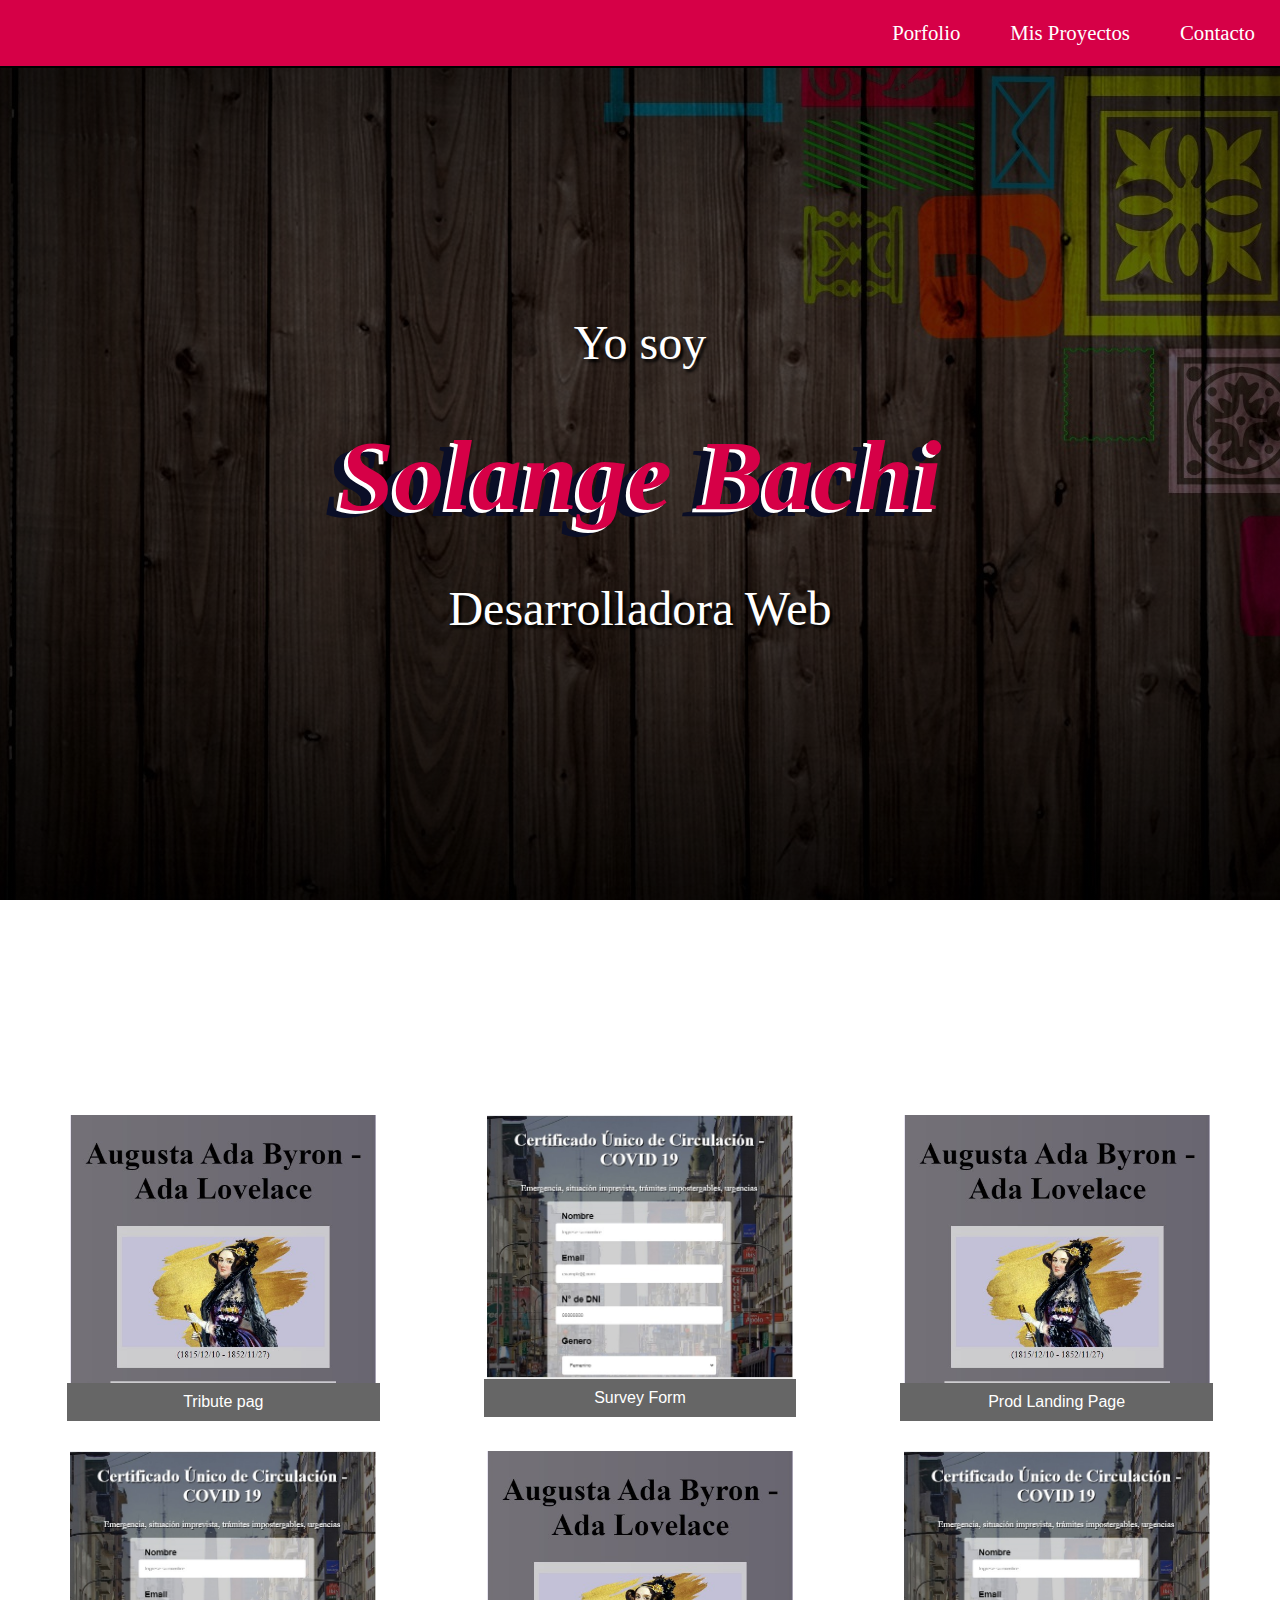
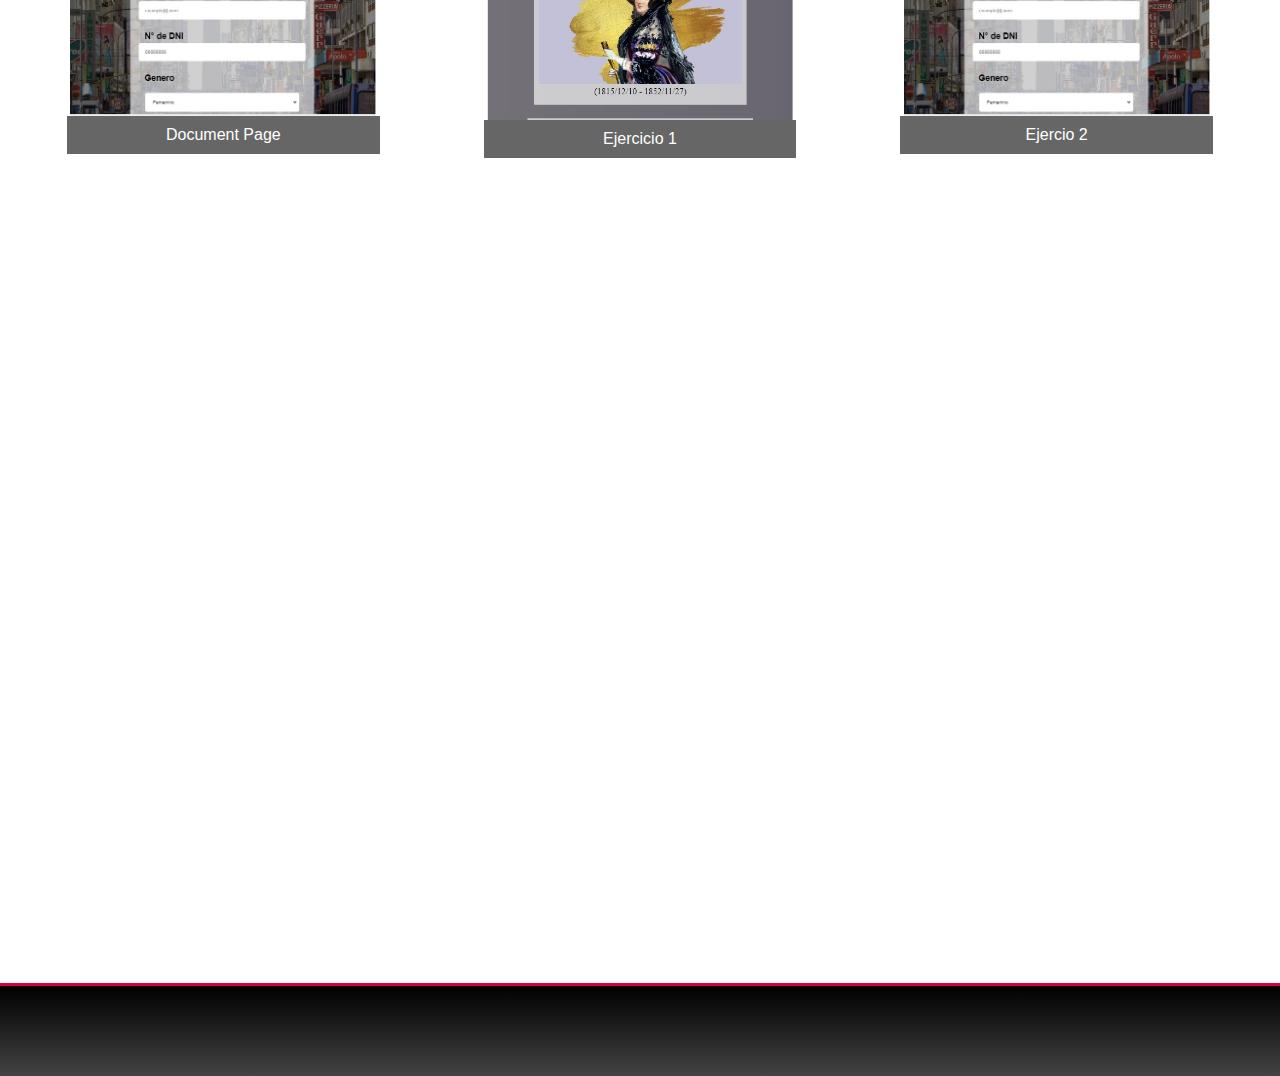
<file: docs/index.html>
<!DOCTYPE html>
<html lang="en" dir="ltr">
  <head>
    <meta charset="utf-8">
    <link rel="stylesheet" href="master.css">
    <link href="https://kit-free.fontawesome.com/releases/latest/css/free.min.css" media="all" rel="stylesheet">
     <meta name="viewport" content="width=device-width, user-scalable=no, initial-scale=1.0, maximum-scale=1.0, minimum-scale=1.0">
    <title>Porfolio personal</title>
  </head>
  <body>
      <header>
      </header>
      <nav id="navbar">
        <ul>
          <li><a href="#welcome-section">Porfolio</a></li>
          <li><a href="#projects">Mis Proyectos</a></li>
          <li><a href="#contacto">Contacto</a></li>
        </ul>

      </nav>
  <article class="home">
    <section id="welcome-section" style="height:100vh;">
      <p>Yo soy</p>
      <h1 id="title">Solange Bachi</h1>
      <p>Desarrolladora Web</p>
    </section>

    <section id="projects">
      <h2 class="project-tile">Mis Proyectos</h2>

      <div class="project">
        <a href="proyecto-1/index.html"><img src="images/p1.jpg" alt=""><figcaption>Tribute pag</figcaption></a>
      </div>
      <div class="project">
        <a href="proyecto-2/index.html"><img src="images/p2.jpg" alt=""><figcaption>Survey Form</figcaption></a>
      </div>
      <div class="project">
        <a href="proyecto-3/index.html"><img src="images/p1.jpg" alt=""><figcaption>Prod Landing Page</figcaption></a>
      </div>
      <div class="project">
        <a href="proyecto-4/index.html"><img src="images/p2.jpg" alt=""><figcaption>Document Page</figcaption></a>
      </div>
        <div class="project">
          <a href="proyecto-5/index.html"><img src="images/p1.jpg" alt=""><figcaption>Ejercicio 1</figcaption></a>
        </div>
        <div class="project">

          <a href="proyecto-6/index.html"><img src="images/p2.jpg" alt=""><figcaption>Ejercio 2</figcaption></a>
        </div>
    </section>
    <section id="section-cont">
      <h3 id="contacto-title"><a href="#">Contacto</a></h3>
          <div class="icon">
            <a href="https://github.com/SuniiBachi"id="profile-link" target="_blank" ><i class="fab fa-github"></i><br>Github</a>
          </div>
          <div class="icon">
              <a href="https://www.linkedin.com/in/solange-bachi-542945163/"><i class="fab fa-linkedin"></i><br>Linkedin</a>
          </div>
          <div class="icon">
            <a href="https://www.freecodecamp.org/solangebachi"><i class="fab fa-free-code-camp"></i><br>FreeCodeCamp</a>
          </div>
          <div class="icon">
            <a href="mailto:bachisolange@gmail.com"><i class="fas fa-envelope"></i><br>Gmail</a>
          </div>
    </section>
    </article>
    <footer>



  </footer>
  </body>
</html>
</file>
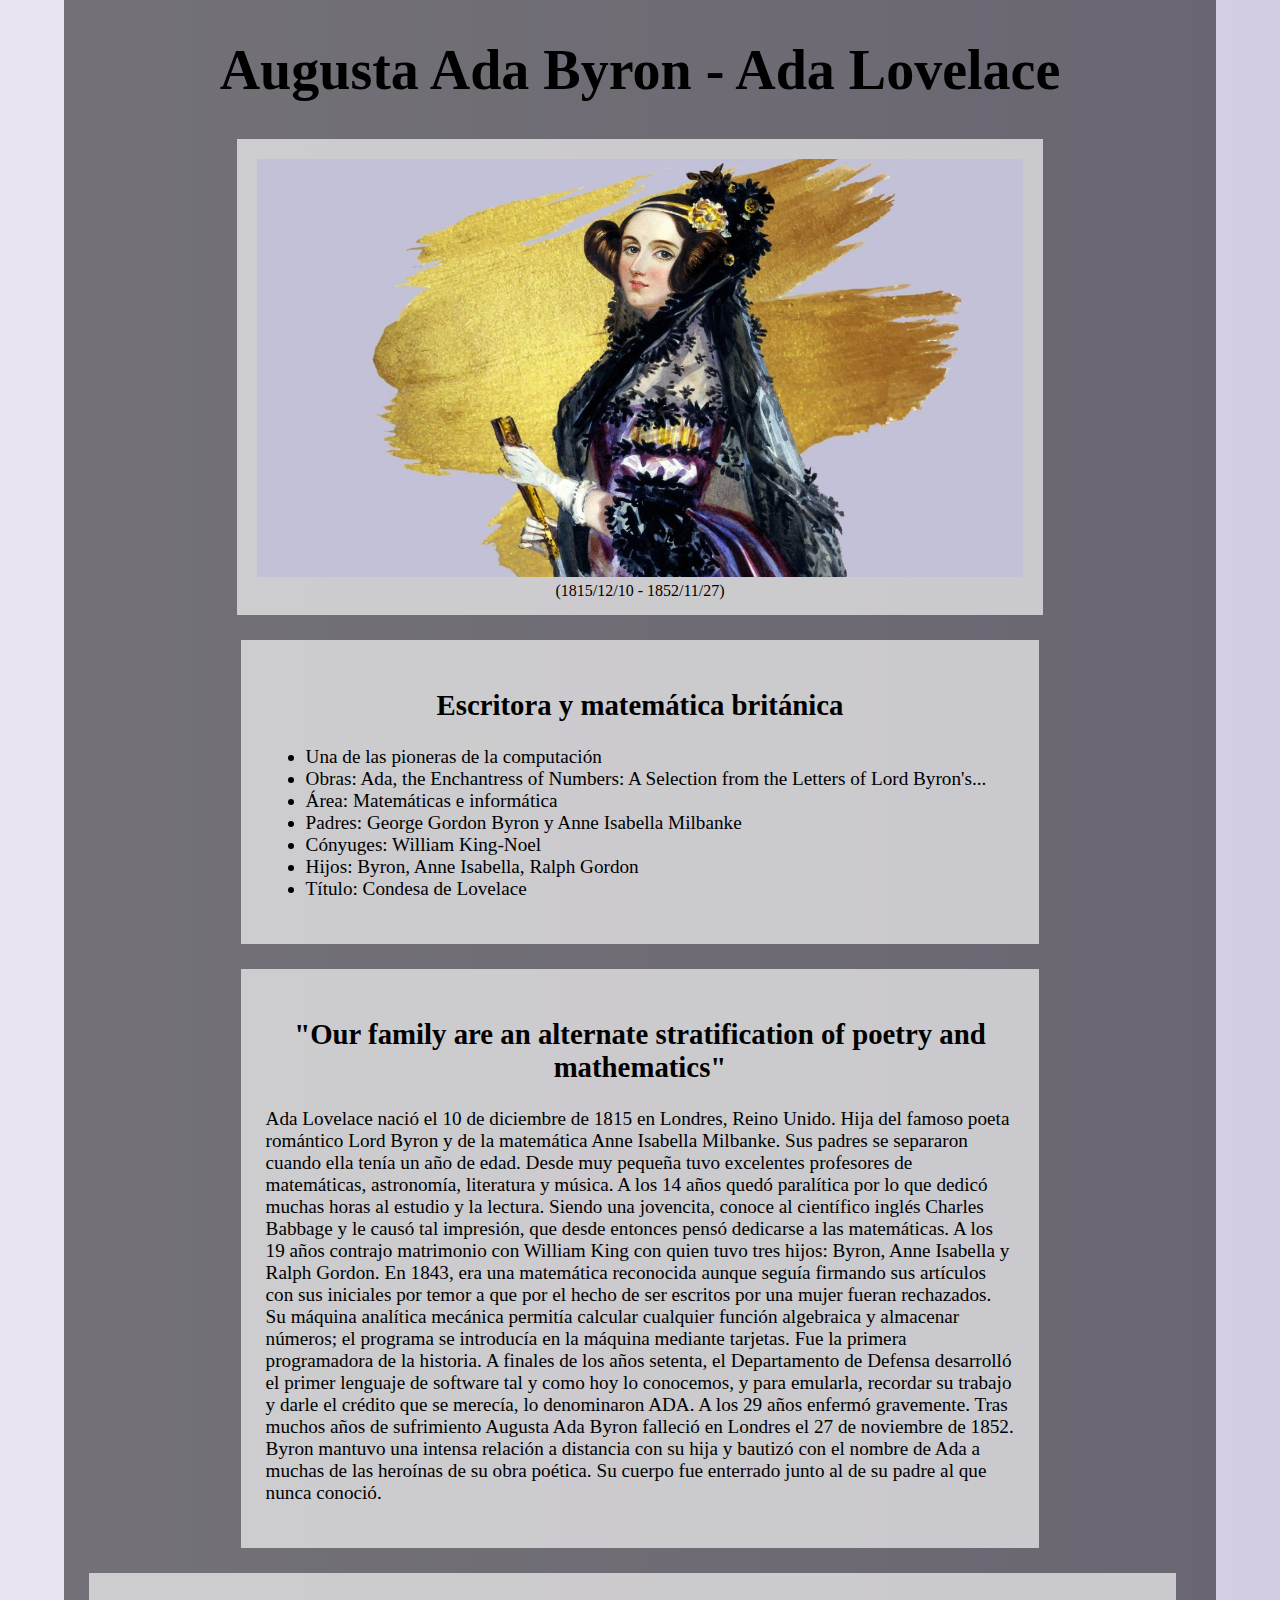
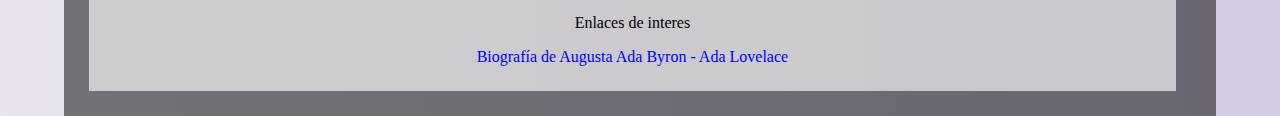
<file: docs/proyecto-1/index.html>
<!DOCTYPE html>
<html lang="en" dir="ltr">
  <head>
    <meta charset="utf-8">
    <link rel="stylesheet" href="master.css">
     <meta name="viewport" content="width=device-width, user-scalable=no, initial-scale=1.0, maximum-scale=1.0, minimum-scale=1.0">
    <title>Tribute page</title>
  </head>
  <body>
    <main id="main">
        <h1 id="title">Augusta Ada Byron - Ada Lovelace</h1>
        <div id="img-div">
          <img id="image" src="images/img-1.jpg" alt="">
          <figcaption id="img-caption">
            (1815/12/10 - 1852/11/27)
          </figcaption>
          </div>
          <section id="tribute-info">
            <h2 class="subtitle">Escritora y matemática británica</h2>
            <ul>
              <li>Una de las pioneras de la computación </li>
              <li>Obras: Ada, the Enchantress of Numbers: A Selection from the Letters of Lord Byron's...</li>
              <li>Área: Matemáticas e informática</li>
              <li>Padres: George Gordon Byron y Anne Isabella Milbanke</li>
              <li>Cónyuges: William King-Noel</li>
              <li>Hijos: Byron, Anne Isabella, Ralph Gordon</li>
              <li>Título: Condesa de Lovelace</li>
            </ul>
          </section>
          <section id="tribute-info">
          <h2 class="subtitle">"Our family are an alternate stratification of poetry and mathematics"</h2>
            <p>Ada Lovelace nació el 10 de diciembre de 1815 en Londres, Reino Unido.

Hija del famoso poeta romántico Lord Byron y de la matemática Anne Isabella Milbanke. Sus padres se separaron cuando ella tenía un año de edad.

Desde muy pequeña tuvo excelentes profesores de matemáticas, astronomía, literatura y música.


A los 14 años quedó paralítica por lo que dedicó muchas horas al estudio y la lectura.

Siendo una jovencita, conoce al científico inglés Charles Babbage y le causó tal impresión, que desde entonces pensó dedicarse a las matemáticas.

A los 19 años contrajo matrimonio con William King con quien tuvo tres hijos: Byron, Anne Isabella y Ralph Gordon.

En 1843, era una matemática reconocida aunque seguía firmando sus artículos con sus iniciales por temor a que por el hecho de ser escritos por una mujer fueran rechazados.


Su máquina analítica mecánica permitía calcular cualquier función algebraica y almacenar números; el programa se introducía en la máquina mediante tarjetas.

Fue la primera programadora de la historia. A finales de los años setenta, el Departamento de Defensa desarrolló el primer lenguaje de software tal y como hoy lo conocemos, y para emularla, recordar su trabajo y darle el crédito que se merecía, lo denominaron ADA.

A los 29 años enfermó gravemente. Tras muchos años de sufrimiento Augusta Ada Byron falleció en Londres el 27 de noviembre de 1852. Byron mantuvo una intensa relación a distancia con su hija y bautizó con el nombre de Ada a muchas de las heroínas de su obra poética. Su cuerpo fue enterrado junto al de su padre al que nunca conoció.</p>
          </section>

          <div class="link">
            <p>Enlaces de interes</p>
            <a href="https://www.buscabiografias.com/biografia/verDetalle/8221/Augusta%20Ada%20Byron%20-%20Ada%20Lovelace" id="tribute-link" target="_blank">Biografía de Augusta Ada Byron - Ada Lovelace</a>
          </div>
    </main>
  </body>
</html>
</file>
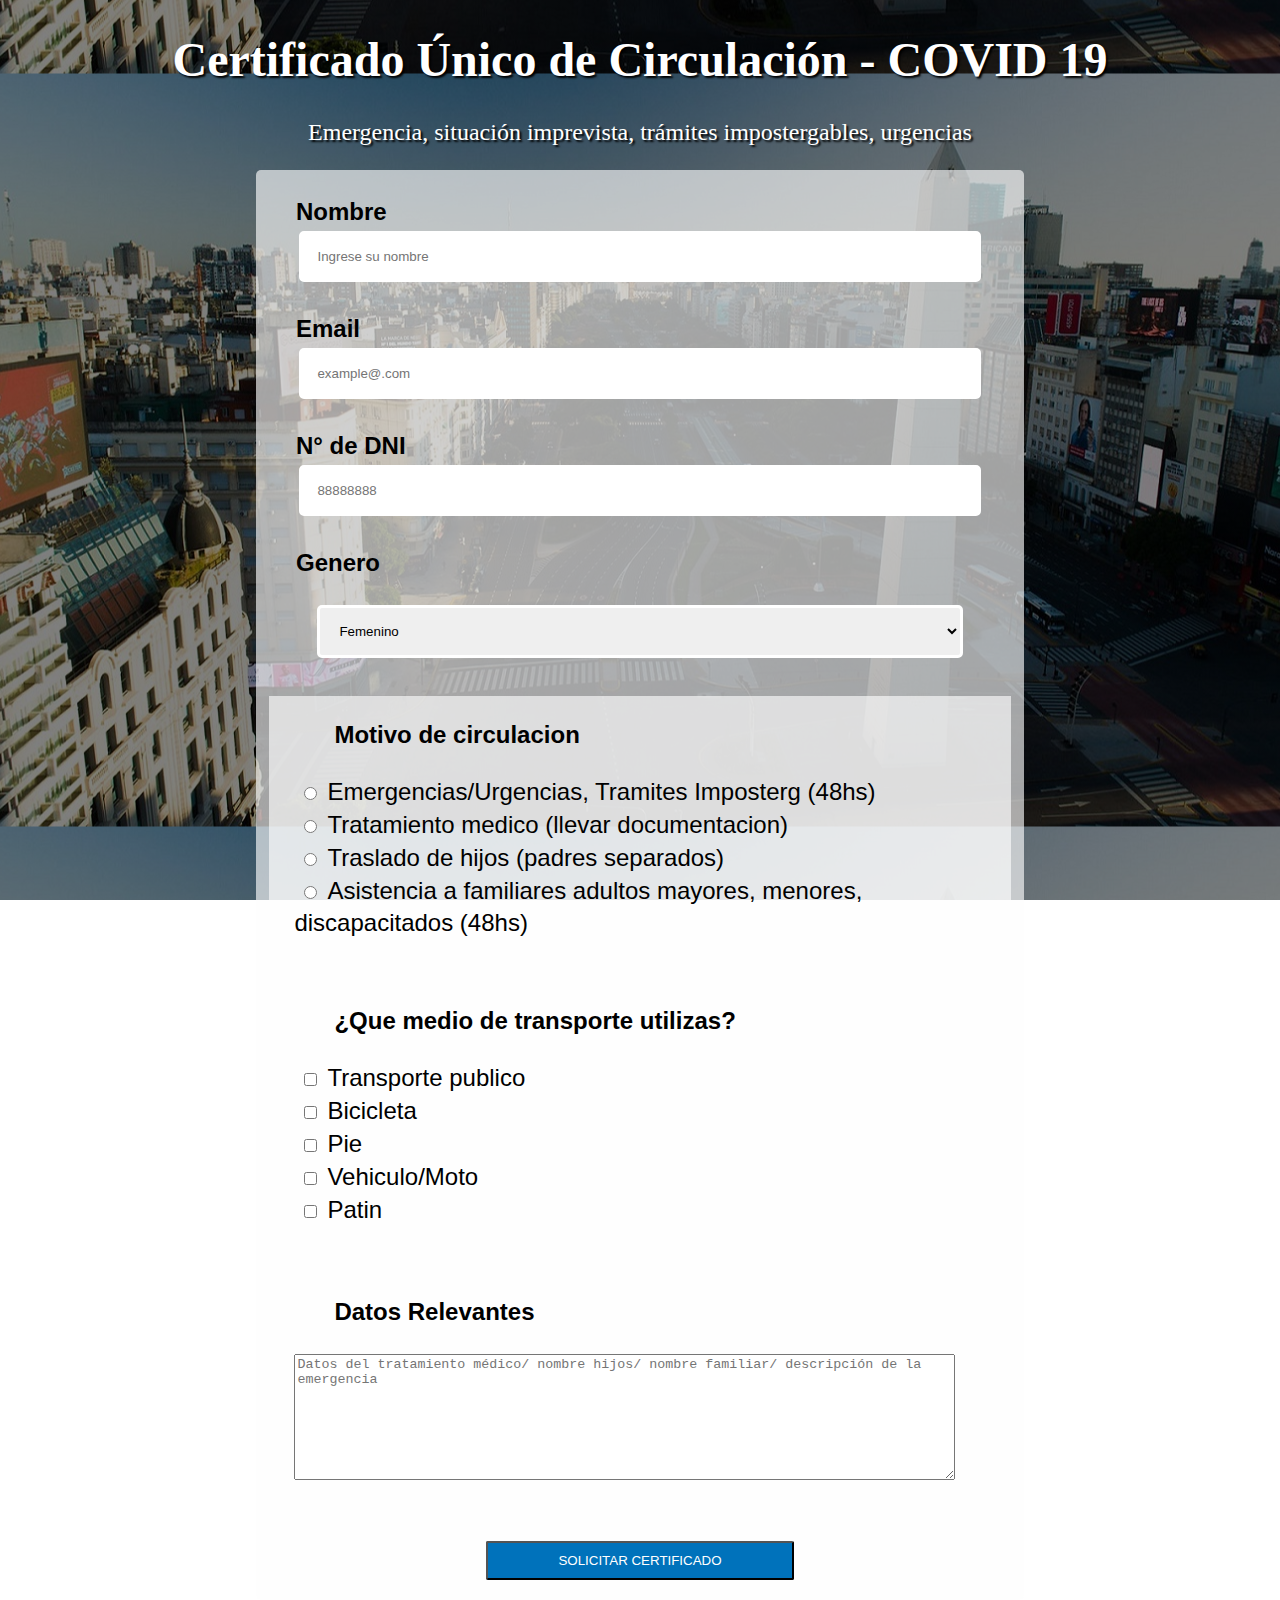
<file: docs/proyecto-2/index.html>
<!DOCTYPE html>
<html lang="en" dir="ltr">
  <head>
    <meta charset="utf-8">
     <meta name="viewport" content="width=device-width, user-scalable=no, initial-scale=1.0, maximum-scale=1.0, minimum-scale=1.0">
    <link rel="stylesheet" href="master.css">
    <title>Survey-form</title>
  </head>
  <body>
    <section>
      <h1 id="title">Certificado Único de Circulación - COVID 19</h1>
        <p id="description">Emergencia, situación imprevista, trámites impostergables, urgencias</p>
        <form class="" id="survey-form" action="index.html" method="post">
          <br>
          <label id="name-label">Nombre</label>
          <input id="name" placeholder="Ingrese su nombre" type="text" name="" value=""required >
          <br>
          <label id="email-label">Email</label>
          <input id="email" placeholder="example@.com" type="email" name="" value="" required >
          <br>
          <label id="number-label">N° de DNI</label>
          <input id="number" placeholder="88888888" min="8" max="12" type="number" name="" value="" >
          <br>
          <label for="">Genero</label>
          <br>
          <select name="select" id="dropdown">
            <option value="fem" selected >Femenino</option>
            <option value="mas" >Masculino</option>
          </select>
          <br>
          <div class="option">
          <label for="motivo" class="tit">Motivo de circulacion</label>
          <br>
          <br>
          <input type="radio" name="motivo" value="01">Emergencias/Urgencias, Tramites Imposterg (48hs)
          <br>
          <input type="radio" name="motivo" value="02">Tratamiento medico (llevar documentacion)
          <br>
          <input type="radio" name="motivo" value="03">Traslado de hijos (padres separados)
          <br>
          <input type="radio" name="motivo" value="04">Asistencia a familiares adultos mayores, menores, discapacitados (48hs)
        </div>
          <div class="option">
          <label for="transp" class="tit">¿Que medio de transporte utilizas?</label>
          <br>
          <br>
          <input type="checkbox" name="transp" value="public">Transporte publico
          <br>
          <input type="checkbox" name="transp" value="bicicleta">Bicicleta
          <br>
          <input type="checkbox" name="transp" value="pie">Pie
          <br>
          <input type="checkbox" name="transp" value="vehiculo">Vehiculo/Moto
          <br>
          <input type="checkbox" name="transp" value="patin">Patin
          </div>
          <div class="option">
          <label for="com" class="tit">Datos Relevantes</label>
          <br>
          <br>
          <textarea name="com" rows="8" cols="80" placeholder="Datos del tratamiento médico/ nombre hijos/ nombre familiar/ descripción de la emergencia"></textarea>
          </div>
          <button id="submit" type="submit" name="button">SOLICITAR CERTIFICADO</button>
        </form>

    </section>
  </body>
</html>
</file>
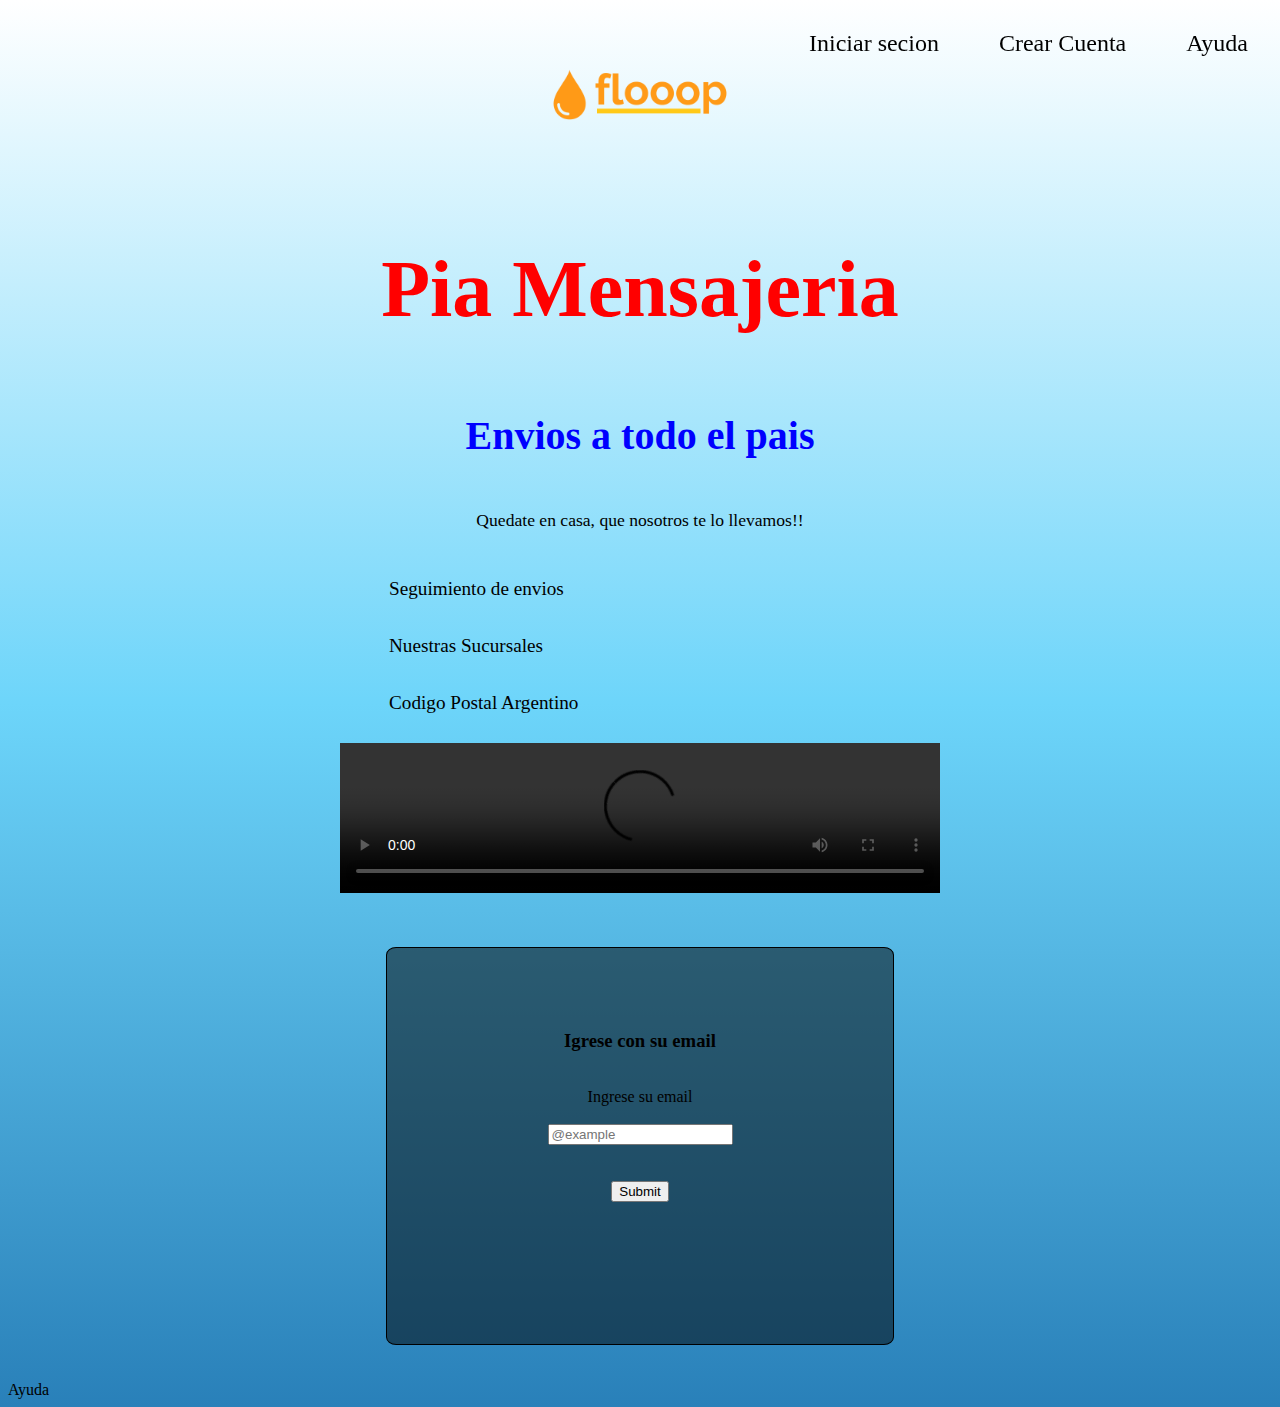
<file: docs/proyecto-3/index.html>
<!DOCTYPE html>
<html lang="en" dir="ltr">
<link href="https://kit-free.fontawesome.com/releases/latest/css/free.min.css" media="all" rel="stylesheet">
 <meta name="viewport" content="width=device-width, user-scalable=no, initial-scale=1.0, maximum-scale=1.0, minimum-scale=1.0">
<link rel="stylesheet" href="prueba.css">
    <meta charset="utf-8">
    <title>Landing Page</title>
  </head>
  <body>
    <header id="header">
      <img src="images/logo.png" alt="logo" id="header-img">
      <h1 id="title">Pia Mensajeria</h1>
      <nav id="nav-bar">
        <div class="nav-items">
        <a href="#secion-h3" class="nav-link">Iniciar secion</a>
        <a href="#cuenta-p" class="nav-link">Crear Cuenta</a>
        <a href="#ayuda-footer" class="nav-link">Ayuda</a>
        </div>
      </nav>
      </header>
      <main id="info-main">
        <h2 id="subtitle">Envios a todo el pais</h2>
        <p id="description"> Quedate en casa, que nosotros te lo llevamos!! </p>
        <div class="lista">
          <ul>
            <li><i class="fas fa-archive"></i>Seguimiento de envios</li>
            <li><i class="fas fa-archway"></i>Nuestras Sucursales</li>
            <li><i class="fas fa-map-marked-alt"></i>Codigo Postal Argentino</li>
          </ul>
        </div>
      </main>
  <div class="video">
    <video width="600" controls id="video">
  <source src="https://www.youtube.com/embed/Qt0_jsh4i8M" type="video/mp4">
  Your browser does not support HTML video.
</video>
<br>
<br>
<br>

</video>
  </div>

    <article class="registro">
          <form id="form" action="index.html" method="post">
            <h3 id="cuenta-p">Igrese con su email</h3>
             <br>
            <label for="email">Ingrese su email</label>
            <br>
            <br>
            <input id="email"type="mail" name="" value="" required
           placeholder="@example">
           <br>
           <br>
            <input id="submit" type="submit" name="button">
          </form>
      </article>
    <br>
     <br>

    <footer id="ayuda-footer"> Ayuda</footer>
  </body>
</html>
</file>
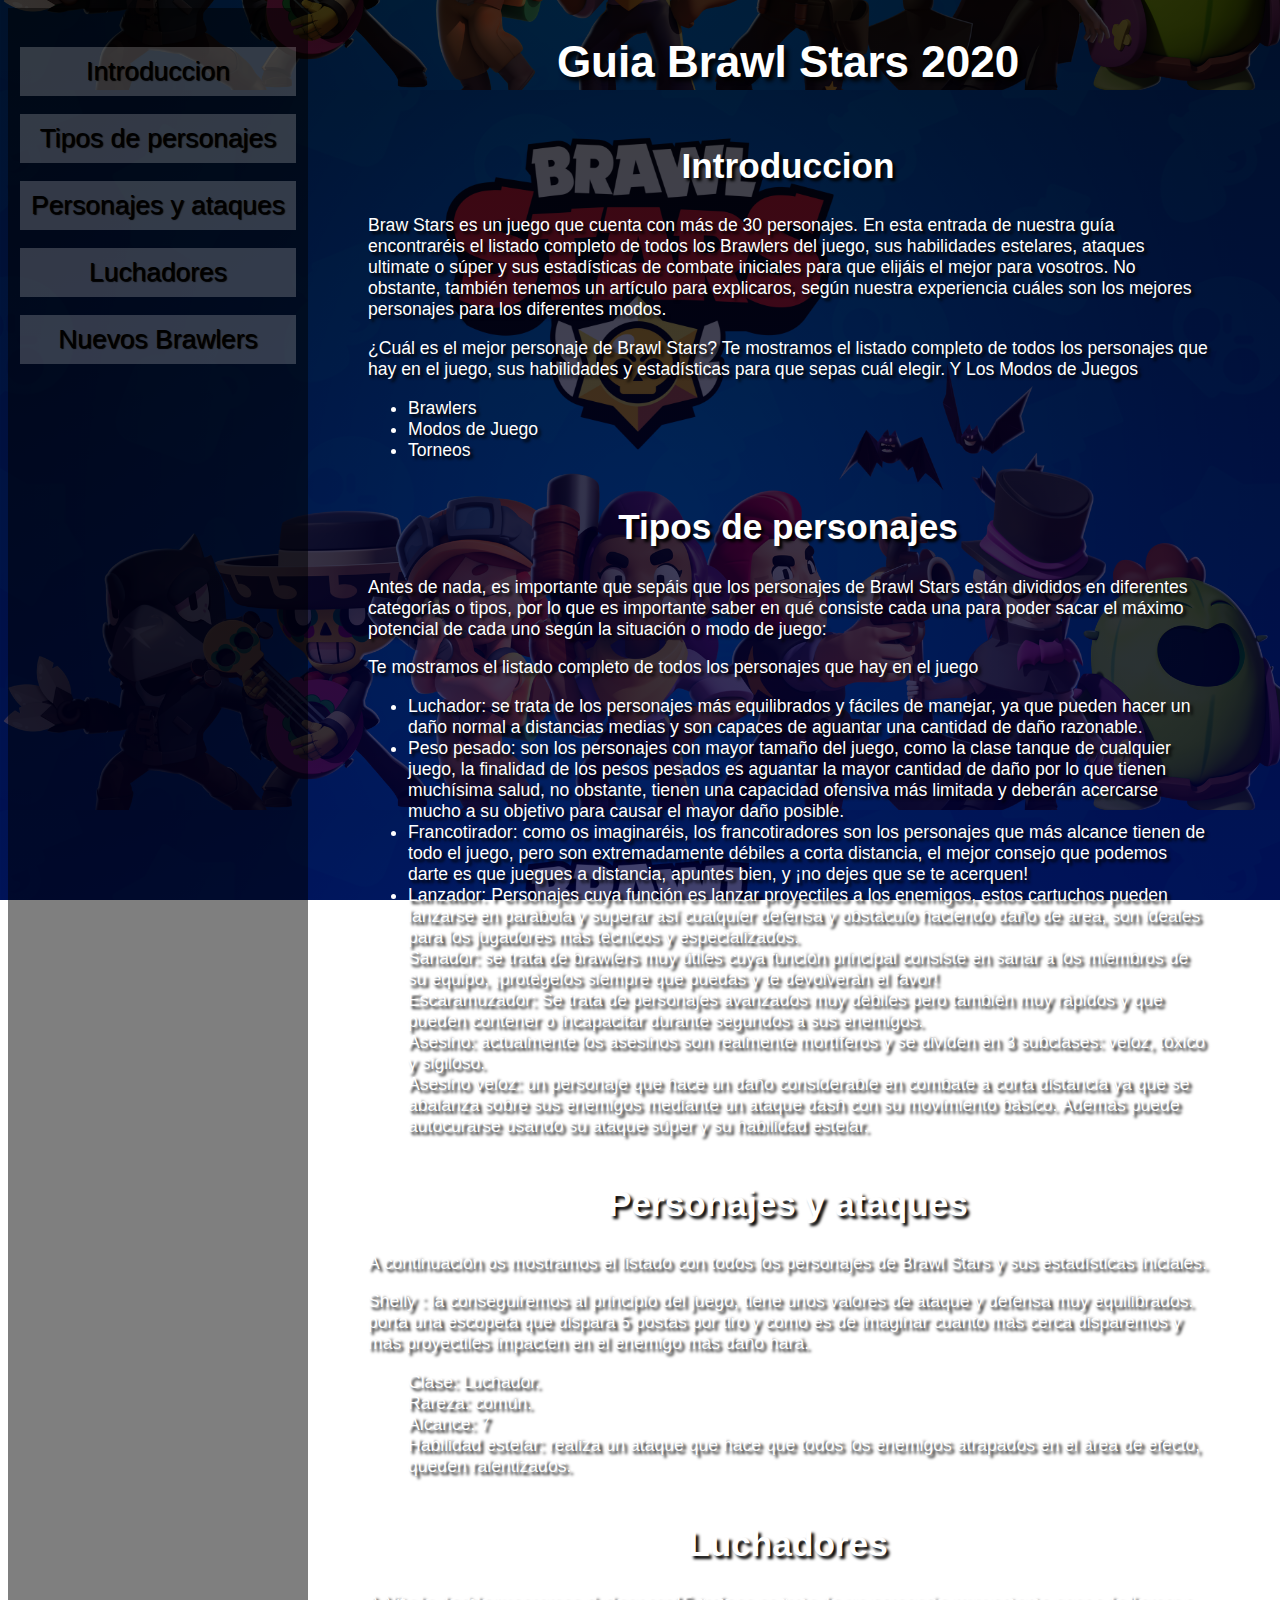
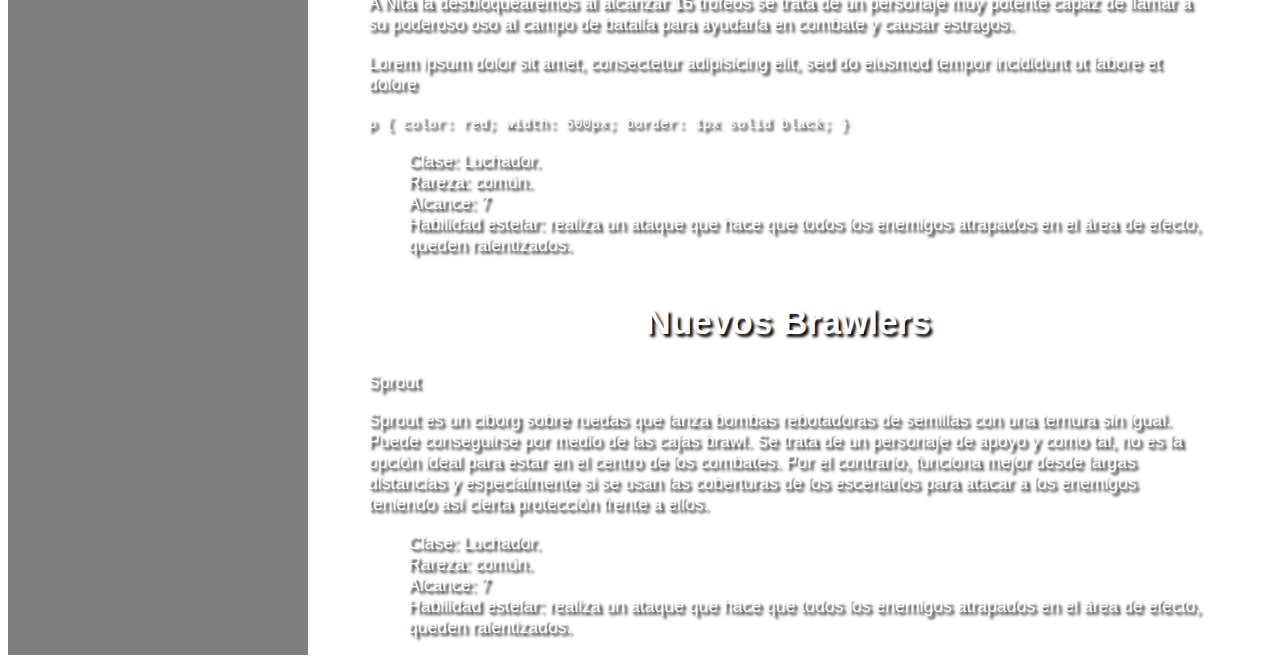
<file: docs/proyecto-4/index.html>
<!DOCTYPE html>
<html lang="en" dir="ltr">
  <head>
    <link rel="stylesheet" href="master.css">
    <meta name="viewport" content="width=device-width, user-scalable=no, initial-scale=1.0, maximum-scale=1.0, minimum-scale=1.0">
    <meta charset="utf-8">
    <title></title>
  </head>
  <body>
    <!-- nav-bar -->
    <div class="content">
      <nav id="navbar">
      <header id="header">
        
      </header>
        <a href="#Introduccion" class="nav-link">Introduccion</a>
        <a href="#tipos_de_personajes" class="nav-link">Tipos de personajes</a>
        <a href="#personajes_y_ataques" class="nav-link">Personajes y ataques</a>
        <a href="#luchadores" class="nav-link">Luchadores</a>
        <a href="#nuevos_brawlers" class="nav-link">Nuevos Brawlers</a>
    </nav>
    <main id="main-doc">
      <!-- secciones -->
      <h1 id="title">Guia Brawl Stars 2020</h1>
      <section class="main-section" id="Introduccion" >
        <header>
          <h2>Introduccion</h2>
        </header>
        <p>Braw Stars es un juego que cuenta con más de 30 personajes. En esta entrada de nuestra guía encontraréis el listado completo de todos los Brawlers del juego, sus habilidades estelares, ataques ultimate o súper y sus estadísticas de combate iniciales para que elijáis el mejor para vosotros. No obstante, también tenemos un artículo para explicaros, según nuestra experiencia cuáles son los mejores personajes para los diferentes modos.</p>
        <p>¿Cuál es el mejor personaje de Brawl Stars? Te mostramos el listado completo de todos los personajes que hay en el juego, sus habilidades y estadísticas para que sepas cuál elegir. Y Los Modos de Juegos</p>
        <code></code>
        <ul>
          <li>Brawlers</li>
          <li>Modos de Juego</li>
          <li>Torneos</li>
        </ul>
      </section>

      <section class="main-section" id="tipos_de_personajes">
        <header >
          <h2>Tipos de personajes</h2>
        </header>
        <p>Antes de nada, es importante que sepáis que los personajes de Brawl Stars están divididos en diferentes categorías o tipos, por lo que es importante saber en qué consiste cada una para poder sacar el máximo potencial de cada uno según la situación o modo de juego:</p>
        <p>Te mostramos el listado completo de todos los personajes que hay en el juego</p>
        <code></code>
        <ul>
          <li>Luchador: se trata de los personajes más equilibrados y fáciles de manejar, ya que pueden hacer un daño normal a distancias medias y son capaces de aguantar una cantidad de daño razonable.</li>
          <li>Peso pesado: son los personajes con mayor tamaño del juego, como la clase tanque de cualquier juego, la finalidad de los pesos pesados es aguantar la mayor cantidad de daño por lo que tienen muchísima salud, no obstante, tienen una capacidad ofensiva más limitada y deberán acercarse mucho a su objetivo para causar el mayor daño posible.</li>
          <li>Francotirador: como os imaginaréis, los francotiradores son los personajes que más alcance tienen de todo el juego, pero son extremadamente débiles a corta distancia, el mejor consejo que podemos darte es que juegues a distancia, apuntes bien, y ¡no dejes que se te acerquen!</li>
          <li>Lanzador: Personajes cuya función es lanzar proyectiles a los enemigos, estos cartuchos pueden lanzarse en parábola y superar así cualquier defensa y obstáculo haciendo daño de area, son ideales para los jugadores más técnicos y especializados.</li>
          <li>Sanador: se trata de brawlers muy útiles cuya función principal consiste en sanar a los miembros de su equipo, ¡protégelos siempre que puedas y te devolverán el favor!</li>
          <li>Escaramuzador: Se trata de personajes avanzados muy débiles pero también muy rápidos y que pueden contener o incapacitar durante segundos a sus enemigos.</li>
          <li>Asesino: actualmente los asesinos son realmente mortíferos y se dividen en 3 subclases: veloz, tóxico y sigiloso.</li>
          <li>Asesino veloz: un personaje que hace un daño considerable en combate a corta distancia ya que se abalanza sobre sus enemigos mediante un ataque dash con su movimiento básico. Además puede autocurarse usando su ataque súper y su habilidad estelar.</li>
        </ul>
      </section>

      <section class="main-section"  id="personajes_y_ataques">
        <header >
          <h2>Personajes y ataques</h2>
        </header>
        <p>A continuación os mostramos el listado con todos los personajes de Brawl Stars y sus estadísticas iniciales.</p>
        <p>Shelly : la conseguiremos al principio del juego, tiene unos valores de ataque y defensa muy equilibrados. porta una escopeta que dispara 5 postas por tiro y como es de imaginar cuanto más cerca disparemos y más proyectiles impacten en el enemigo más daño hará.</p>
        <code></code>
        <ul>
          <li>Clase: Luchador.</li>
          <li>Rareza: común.</li>
          <li>Alcance: 7</li>
          <li>Habilidad estelar: realiza un ataque que hace que todos los enemigos atrapados en el área de efecto, queden ralentizados.</li>
        </ul>
      </section>

      <section class="main-section"  id="luchadores">
        <header >
          <h2>Luchadores</h2>
        </header>
        <p>A Nita la desbloquearemos al alcanzar 15 trofeos se trata de un personaje muy potente capaz de llamar a su poderoso oso al campo de batalla para ayudarla en combate y causar estragos.</p>
        <p>Lorem ipsum dolor sit amet, consectetur adipisicing elit, sed do eiusmod tempor incididunt ut labore et dolore</p>
        <code>p {
  color: red;
  width: 500px;
  border: 1px solid black;
}</code>
        <ul>
          <li>Clase: Luchador.</li>
          <li>Rareza: común.</li>
          <li>Alcance: 7</li>
            <li>Habilidad estelar: realiza un ataque que hace que todos los enemigos atrapados en el área de efecto, queden ralentizados.</li>
        </ul>
      </section>
      <section class="main-section"  id="nuevos_brawlers">
        <header>
          <h2>Nuevos Brawlers</h2>
        </header>
        <p>Sprout</p>
        <p>Sprout es un ciborg sobre ruedas que lanza bombas rebotadoras de semillas con una ternura sin igual. Puede conseguirse por medio de las cajas brawl. Se trata de un personaje de apoyo y como tal, no es la opción ideal para estar en el centro de los combates. Por el contrario, funciona mejor desde largas distancias y especialmente si se usan las coberturas de los escenarios para atacar a los enemigos teniendo así cierta protección frente a ellos.</p>

        <code></code>
        <ul>
          <li>Clase: Luchador.</li>
          <li>Rareza: común.</li>
          <li>Alcance: 7</li>
          <li>Habilidad estelar: realiza un ataque que hace que todos los enemigos atrapados en el área de efecto, queden ralentizados.</li>
        </ul>

      </section>

    </main>
    </div>
  </body>
</html>
</file>
<file: docs/master.css>
*
body{
  margin: 0px;
  padding: 0px;
  font-family:sans-serif;
  box-sizing:inherit;
  text-align: center;
}
a{
  text-decoration: none;
 color: white;
}
#navbar{
    background:#D60047;
    width: 100%;
    position: fixed;
    border-bottom: solid black 2px;
    z-index: 100000000;
}
#navbar ul{
      font-size: 1.3em;
      display: flex;
      justify-content: flex-end;
      min-width: 250px;
      list-style: none;
}

#navbar ul li a{
  font-family: 'Lora', serif;
  text-decoration: none;
  color: white;
padding: 25px;
}
#navbar ul li :hover{
  background-color:rgba(0, 0, 0, 0.5);
}

.home{
  display: flex;
  flex-direction: column;
  justify-content: center;
  flex-flow:wrap;
}
#welcome-section{
background-image: linear-gradient(rgba(0, 0, 0, 0.6), rgba(0, 0, 0, 0.6)),url(images/fondo-1.jpg);
background-attachment: fixed;
background-position: center;
height:100vh;
width: 100%;
color: white;
font-size: 3em;
padding: 25px;
display: flex;
flex-direction: column;
justify-content: center;
align-items: center;
}
#title{
color: #D60047;
 margin: 0 auto;
 text-align: center;
 font-weight: 700;
 font: italic bold 100px Georgia, Serif;
 text-shadow: -4px 3px 0 #fff, -14px 7px 0 #0a0e27;
}
#title:hover{
-webkit-transform:scale(1.25);
-moz-transform:scale(1.25);
-ms-transform:scale(1.25);
-o-transform:scale(1.25);
transform:scale(1.25);

}
#welcome-section p{
  color: #FFF;
  font-family: cursive;
  text-align: center;
  text-shadow: 3px 3px 3px black;
}
#projects{
  background-image: linear-gradient(rgba(0, 0, 0, 0.6), rgba(0, 0, 0, 0.6)), url(images/fondo-2.jpg);
  background-attachment: fixed;
  background-position: center;
  width: 100%;
  padding: 15px;
  display: flex;
  flex-flow:wrap;
  justify-content: space-evenly;

}
.project-tile{
width: 100%;
text-align: center;
text-decoration: underline;
font-family: 'Lora', serif;
font-size: 3em;
color: white;
}
.project{
    padding: 5px;
    max-width:25%;
    display: block;
    margin: 10px auto;
  
}
.project a img{
      display: block;
      margin: auto;
      max-width: 98%;
      height: auto;
}
.project:hover{
  -webkit-transform:scale(1.1);
  -moz-transform:scale(1.1);
  -ms-transform:scale(1.1);
  -o-transform:scale(1.1);
  transform:scale(1.1);
}
.project figcaption{
  background-image: linear-gradient(rgba(0, 0, 0, 0.6), rgba(0, 0, 0, 0.6));
  padding: 10px 0;
  width: 100%;
  margin: 0px;

}
#section-cont{
background-image: linear-gradient(rgba(0, 0, 0, 0.6), rgba(0, 0, 0, 0.6)), url(images/fondo-3.jpg);
background-attachment: fixed;
background-position: center;

height: 85vh;
color: white;
width: 100%;
padding: 15px;
display: flex;
flex-flow:wrap;
justify-content: space-evenly;
}

#section-cont div{
width: 40%;
padding: 15px;
display: flex;
flex-flow:wrap;
justify-content: space-evenly;
min-width: 250px;
font-size: 2em;

}
.icon  :hover{
-webkit-transform:scale(1.25);
-moz-transform:scale(1.25);
-ms-transform:scale(1.25);
-o-transform:scale(1.25);
transform:scale(1.25);
text-shadow: 2px 2px 2px gray;
}

 #contacto-title{
   width: 100%;
   text-align: center;
   text-decoration: underline;
   font-family: 'Lora', serif;
   color: white;
   font-size:3em;

 }
 footer{
   height: 10vh;
   background: #000000;  /* fallback for old browsers */
   background: -webkit-linear-gradient(to top, #434343, #000000);  /* Chrome 10-25, Safari 5.1-6 */
   background: linear-gradient(to top, #434343, #000000); /* W3C, IE 10+/ Edge, Firefox 16+, Chrome 26+, Opera 12+, Safari 7+ */
   border-top: solid #D60047 3px;
 }
@media screen and (max-width: 650px) {
#navbar {
  justify-content: center;
  width: 100%;
}
#navbar ul li{
margin: 5px;
}
#welcome-section{
  font-size: 2em;
}
#section-cont{
  height: 100vh;

}

}
</file>
<file: docs/proyecto-1/master.css>
*
body{
  padding: 0;
  margin: 0;
  text-align: center;
  background: #D3CCE3;  /* fallback for old browsers */
background: -webkit-linear-gradient(to right, #E9E4F0, #D3CCE3);  /* Chrome 10-25, Safari 5.1-6 */
background: linear-gradient(to right, #E9E4F0, #D3CCE3); /* W3C, IE 10+/ Edge, Firefox 16+, Chrome 26+, Opera 12+, Safari 7+ */
box-sizing: border-box;
}
#main{
  display: flex;
  margin: 0 auto;
  width:90%;
  flex-direction: column;
  background-color: rgba(0, 0, 0, 0.5);
}
#title{
  width: 100%;
  font-size: 3.5em;
  color: black;
}
.subtitle{
  text-align: center;
}
#img-div{
background-color: rgba(253,253, 253, 0.65);
  padding: 15px 0px;
  width: 70%;
  display: block;
  margin: auto;

}
#image{
  display: block;
  margin: 5px auto;
  max-width: 95%;
  height: auto;

}
#tribute-info{
  text-align:left;
  font-size: 1.2em;
  padding: 25px;
  background-color: rgba(253,253, 253, 0.65);
  display: block;
  margin: 25px auto;
  margin-bottom: 0;
  width: 65%;
}
.link{
  background-color: rgba(253,253, 253, 0.65);
  display: block;
  margin: 0 auto;
  padding: 25px;
  margin: 25px;
  width: 90%;
}
.link a{
  text-decoration:none;
  color:blue;
}
</file>
<file: docs/proyecto-2/master.css>
*
body{
  padding: 0px;
  margin: 0px;
  background-image: linear-gradient(rgba(0, 0, 0, 0.5), rgba(0, 0, 0, 0.5)),url(images/fondo-1.jpg);
  background-attachment: fixed;
  background-position: center;
  width: 100%;
  text-align: center;
}
section{
  display: block;
  margin: auto;
  max-width: 100%;
}
#title{
font-size: 3em;
color: white;
text-shadow: 2px 2px 2px black;
}
#description{
font-size: 1.5em;
color: white;
text-shadow: 2px 2px 2px black;
}
#survey-form{
  background:rgba(253, 253, 253, 0.64);
  width: 60%;
  display: block;
  margin: auto;
  display: flex;
  flex-direction: column;
  justify-content: space-around;
  text-align: left;
  font-family: sans-serif;
  font-size: 1.5em;
  border-radius: 5px;

}
label{
  margin-left: 40px;
  font-weight: bold;

}
#name, #email, #number{
  display: block;
  margin: 5px auto;
  width: 84%;
  padding: 15px;
  border:solid white;
  border-radius: 5px;

}
#dropdown{
  text-align: left;
  margin: 0px auto;
  width: 84%;
  padding: 15px;
  border:solid white;
  border-radius: 5px;
}
.option{
  background:rgba(253, 253, 253, 0.64);
  display: block;
  margin:10px auto;
  padding: 25px;
  width: 90%;

}
.option input{
  margin: 10px;
}

#submit{
  background-color: #0072bb;
  padding: 10px;
  width: 40%;
  display: block;
  margin: 20px auto;
  color: white;
  border-radius: 2px;
}
</file>
<file: docs/proyecto-3/prueba.css>
body{
  background: #2980B9;  /* fallback for old browsers */
background: -webkit-linear-gradient(to bottom, #FFFFFF, #6DD5FA, #2980B9);  /* Chrome 10-25, Safari 5.1-6 */
background: linear-gradient(to bottom, #FFFFFF, #6DD5FA, #2980B9); /* W3C, IE 10+/ Edge, Firefox 16+, Chrome 26+, Opera 12+, Safari 7+ */

}
#header-img{
  max-width: 15%;
  display: block;
  margin: auto;

}
#title{
  text-align:center;
  color:red;
  font-size: 5em;
}
#header{
margin:-10px;
}
.video{
  position: relative;
  z-index: 0;
}
#nav-bar{
  position: fixed;
  z-index: 2;
  top: 0;
  width: 100%;
  height: 70px;

}
.nav-items {
  display: flex;
  justify-content: flex-end;

}
.nav-link{
  text-decoration:none;
  margin: 10px;
  font-size:1.5em;
  color: black;
  padding: 20px;
}
.nav-link:hover{
  border-bottom: solid blue 2px;
}
#subtitle{
   text-align:center;
  color:blue;
  font-size: 2.5em;
}
#info-main{
  display: block;
  margin: auto;
  width: 100%;
  display: flex;
  flex-direction: column;
}
#description{
  text-align: center;
  font-size: 1.1em;
}
.lista{
  font-size: 1.2em;
  display: block;
  margin: auto;
  width: 50%;
}
.lista ul{

  width: ;
}
.lista ul li{
  padding: 10px;
  list-style: none;
  margin: 15px;
}
#video{
  display: block;
  margin: auto;
}
.registro{
  background-color: rgba(0, 0, 0, 0.5);
  display: block;
  max-width: 30%;
  height: 30vh;
  margin: auto;
  border: solid 1px black;
  border-radius: 2%;
  text-align:center;
  padding: 5%;
  font: 2em;
}
#email{
  display: block;
  margin: 0 auto;

}
@media query(max-width:250px) {
  .registro{
    max-width: 90vw;
  }

}
</file>
<file: docs/proyecto-4/master.css>
body{
max-width: 1200px;
text-decoration: none;
height: auto;
background-image: linear-gradient(rgba(0, 0, 0, 0.75), rgba(0, 0, 60, 0.75)),url(fondo.png);
background-attachment: fixed;
background-position: center;
font-family: sans-serif;
}
.content{
  display: flex;
  justify-content: space-between;
  font-size: 1.1em;
  color: white;
  text-shadow: 3px 3px 3px black;
}
#navbar{
text-align: center;
display: flex;
flex-direction: column;
background-color: rgba(0, 0, 0, 0.5);
width: 25%;
text-shadow: 1px 1px 1px black;
}
#main-doc{
    display: flex;
    flex-direction: column;
    width: 70%;
}
#header{
  margin-bottom: 30px;
}
.nav-link{
  background-color: rgba(253, 253, 253, 0.20);
  padding: 3%;
  text-decoration: none;
  font-size: 1.5em;
  width: 86%;
  margin: 3% auto;
  color: black;
}

h1{
  text-align: center;
  text-shadow: 4px 4px 4px black;
  font-size: 2.5em;
}
 h2{
  font-size: 2em;
  text-align: center;
  text-shadow: 3px 3px 3px black;

}
@media screen and (max-width: 800px) {

  .content{
    flex-direction: column;
  }
  #navbar{
    width: 100%;
  }
  #main-doc{
    width: 100%;
  }
}
/* @media (max width:750px) {

  .content{
    flex-direction: column;
  }
  #navbar{
    width: 100%;
  }
  #main-doc{
    width: 100%;
  }
} */
</file>
